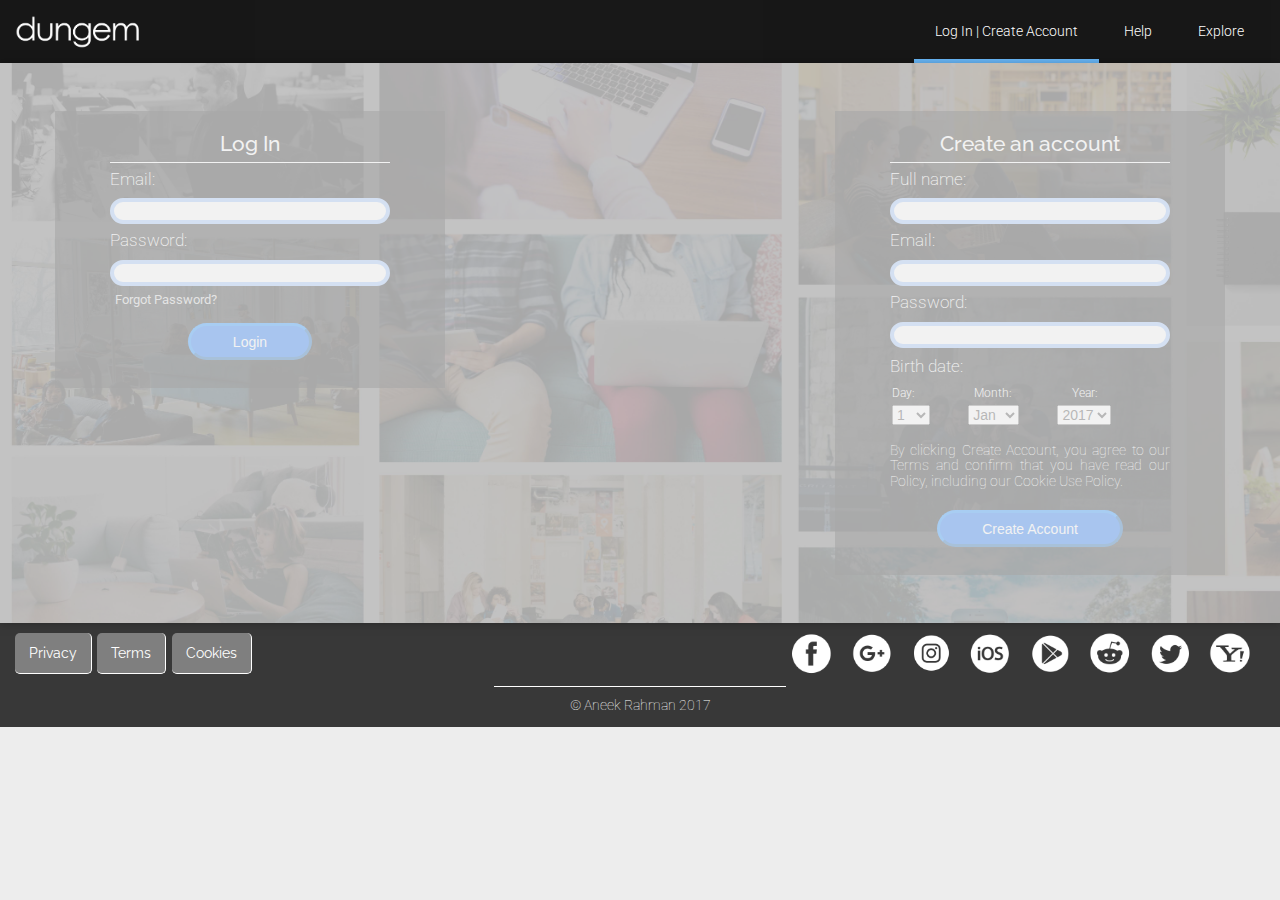
<file: index.html>
<!DOCTYPE html>
<html lang="en">
    <head>
        <meta charset="utf-8">
        <meta name="viewport" content="width=device-width, initial-scale=1.0">
        <meta name="author" content="Aneek Rahman">
        <title>dungem.com - Social Lounge</title>
        <link rel="shortcut icon" type="image/x-icon" href="Icon/favicon.png" />
        <link href="Css/homestyle.css" type="text/css" rel="stylesheet">
        <link href="https://maxcdn.bootstrapcdn.com/bootstrap/3.3.7/css/bootstrap.min.css" rel="stylesheet">
        <script src="https://ajax.googleapis.com/ajax/libs/jquery/3.2.1/jquery.min.js"></script>
        <link href="https://fonts.googleapis.com/css?family=Open+Sans:300,400,600,700|Raleway:100,300,400,500,700|Roboto:100,300,400,500,700" rel="stylesheet">
    </head>
<body>
    <header class="container-fluid">
        <div class="row">
            <div class="col-sm-6">
            <img src="Icon/dungem.png">
            </div>
            <nav class="col-sm-6 text-right">
                <a href="#">Log In | Create Account</a>
                <a id="helpBtn" href="#">Help</a>
                <a href="explore.html">Explore</a>
            </nav>
        </div>
    </header>
    <section class="jumbotron">
        <div class="container">
            <div class="row">
                <div class="col-sm-4 loginBox">
                    <form action="#">
                        <h4>Log In</h4>
                        <p>Email:</p>
                        <input type="email" name="logEmail">
                        <p>Password:</p>
                        <input type="password" name="logPass">
                        <a>Forgot Password?</a>
                        <button type="submit">Login</button>
                    </form>
                </div>
                <span class="col-sm-4"></span>
                <div class="col-sm-4 signBox">
                    <form action="#">
                        <h4>Create an account</h4>
                        <p>Full name:</p>
                        <input type="text" name="newFullName">
                        <p>Email:</p>
                        <input type="email" name="newEmail">
                        <p>Password:</p>
                        <input type="password" name="newPass">
                        <div>
                        <p>Birth date:</p>
                        <h6>Day:</h6>
                        <h6>Month:</h6>
                        <h6>Year:</h6>
                        </div>
                        <select name="newDay">
                            <option value="1">1</option><option value="2">2</option><option value="3">3</option><option value="4">4</option><option value="5">5</option><option value="6">6</option><option value="7">7</option><option value="8">8</option><option value="9">9</option><option value="10">10</option><option value="11">11</option><option value="12">12</option><option value="13">13</option><option value="14">14</option><option value="15">15</option><option value="16">16</option><option value="17">17</option><option value="18">18</option><option value="19">19</option><option value="20">20</option><option value="21">21</option><option value="22">22</option><option value="23">23</option><option value="24">24</option><option value="25">25</option><option value="26">26</option><option value="27">27</option><option value="28">28</option><option value="29">29</option><option value="30">30</option><option value="31">31</option>
                        </select>
                        <select name="newMonth">
                            <option value="1">Jan</option><option value="2">Feb</option><option value="3">Mar</option><option value="4">Apr</option><option value="5">May</option><option value="6">Jun</option><option value="7">Jul</option><option value="8">Aug</option><option value="9">Sept</option><option value="10">Oct</option><option value="11">Nov</option><option value="12">Dec</option>
                        </select>
                        <select name="newYear">
                            <option value="2017">2017</option><option value="2016">2016</option><option value="2015">2015</option><option value="2014">2014</option><option value="2013">2013</option><option value="2012">2012</option><option value="2011">2011</option><option value="2010">2010</option><option value="2009">2009</option><option value="2008">2008</option><option value="2007">2007</option><option value="2006">2006</option><option value="2005">2005</option><option value="2004">2004</option><option value="2003">2003</option><option value="2002">2002</option><option value="2001">2001</option><option value="2000">2000</option><option value="1999">1999</option><option value="1998">1998</option><option value="1997">1997</option><option value="1996">1996</option><option value="1995">1995</option><option value="1994">1994</option><option value="1993">1993</option><option value="1992">1992</option><option value="1991">1991</option><option value="1990">1990</option><option value="1989">1989</option><option value="1988">1988</option><option value="1987">1987</option><option value="1986">1986</option><option value="1985">1985</option><option value="1984">1984</option><option value="1983">1983</option><option value="1982">1982</option><option value="1981">1981</option><option value="1980">1980</option><option value="1979">1979</option><option value="1978">1978</option><option value="1977">1977</option><option value="1976">1976</option><option value="1975">1975</option><option value="1974">1974</option><option value="1973">1973</option><option value="1972">1972</option><option value="1971">1971</option><option value="1970">1970</option><option value="1969">1969</option><option value="1968">1968</option><option value="1967">1967</option><option value="1966">1966</option><option value="1965">1965</option><option value="1964">1964</option><option value="1963">1963</option><option value="1962">1962</option><option value="1961">1961</option><option value="1960">1960</option><option value="1959">1959</option><option value="1958">1958</option><option value="1957">1957</option><option value="1956">1956</option><option value="1955">1955</option><option value="1954">1954</option><option value="1953">1953</option><option value="1952">1952</option><option value="1951">1951</option><option value="1950">1950</option><option value="1949">1949</option><option value="1948">1948</option><option value="1947">1947</option><option value="1946">1946</option><option value="1945">1945</option><option value="1944">1944</option><option value="1943">1943</option><option value="1942">1942</option><option value="1941">1941</option><option value="1940">1940</option><option value="1939">1939</option><option value="1938">1938</option><option value="1937">1937</option><option value="1936">1936</option><option value="1935">1935</option><option value="1934">1934</option><option value="1933">1933</option><option value="1932">1932</option><option value="1931">1931</option><option value="1930">1930</option><option value="1929">1929</option><option value="1928">1928</option><option value="1927">1927</option><option value="1926">1926</option><option value="1925">1925</option><option value="1924">1924</option><option value="1923">1923</option><option value="1922">1922</option><option value="1921">1921</option><option value="1920">1920</option><option value="1919">1919</option><option value="1918">1918</option><option value="1917">1917</option>
                        </select>
                        <h5>By clicking Create Account, you agree to our Terms and confirm that you have read our Policy, including our Cookie Use Policy.</h5>
                        <button type="submit">Create Account</button>
                    </form>
                </div>
            </div>
        </div>
    </section>
    <div class="container helpDiv">
        <div class="row">
            <h1 class="text-center"><span>You'll get all the help you need here</span></h1>
            <div class="row">
                <figure class="col-sm-6 text-center">
                    <h3>How to create an account</h3>
                    <ul>
                        <li>In the "Create and account" section enter your full name.</li>
                        <li>If you have an email address such as gmail,yahoo mail,hotmail enter that. If not create one first.</li>
                        <li>Come up with a good password. Remember, it has to be of less than 32 charecters and avoid using spaces.</li>
                        <li>Click on the day, month, year picker boxes  respectively and select your birth date.</li>
                        <li>If you agree with our terms of service and have read our policies click on the "Create Account" button.</li>
                        <p>And viola! You have created your dungem Accout :D</p>
                    </ul>
                    <button class="btn btn-primary">Get More help</button>
                </figure>
                <figure class="col-sm-6 text-center">
                    <h3>Create your account today and be happy :D</h3>
                    <img src="Icon/explore_Icon.png" width="70%">
                </figure>
            </div>
        </div>
    </div>    
    
    <footer class="container-fluid">
        <div class="row">
            <ul class="col-sm-6">
                <a href="#"><li>Privacy</li></a>
                <a href="#"><li>Terms</li></a>
                <a href="#"><li>Cookies</li></a>
            </ul>
            <div class="col-sm-6 socialIcons text-right">
                <a href="https://facebook.com"><img src="Icon/fbIcon.png"></a>
                <a href="https://google.com"><img src="Icon/googleIcon.png"></a>
                <a href="https://instagram.com"><img src="Icon/InstaIcon.png"></a>
                <a href="https://apple.com"><img src="Icon/iosIcon.png"></a>
                <a href="https://play.google.com"><img src="Icon/playStoreIcon.png"></a>
                <a href="https://reddit.com"><img src="Icon/redditIcon.png"></a>
                <a href="https://twitter.com"><img src="Icon/twitterIcon.png"></a>
                <a href="https://yahoo.com"><img src="Icon/yahooIcon.png"></a>
            </div>
        </div>
        <div class="row">
        <h4 class="text-center"><span>&copy; Aneek Rahman 2017</span></h4>
        </div>
    </footer>
        <!-- SCRIPT SOURCES HERE -->
    <script src="Scripts/homejs.js"></script>
</body>
</html>
</file>
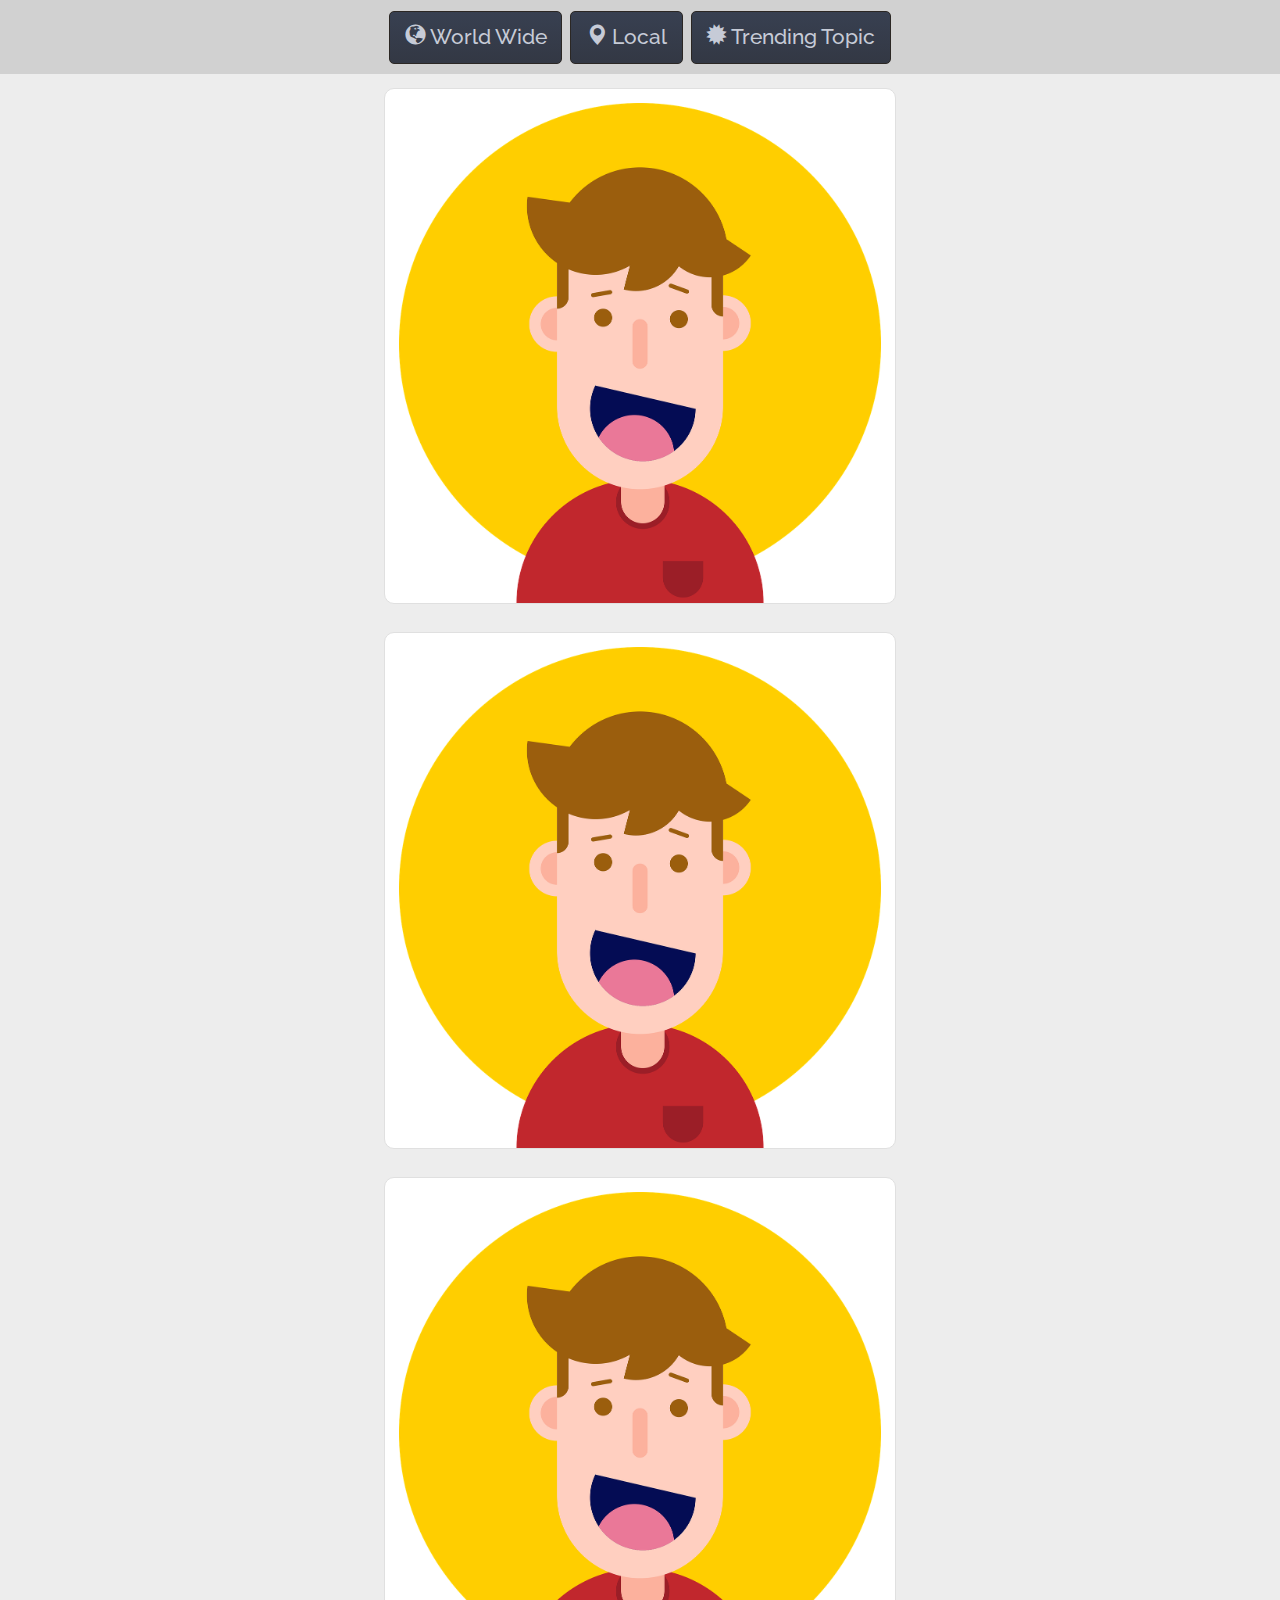
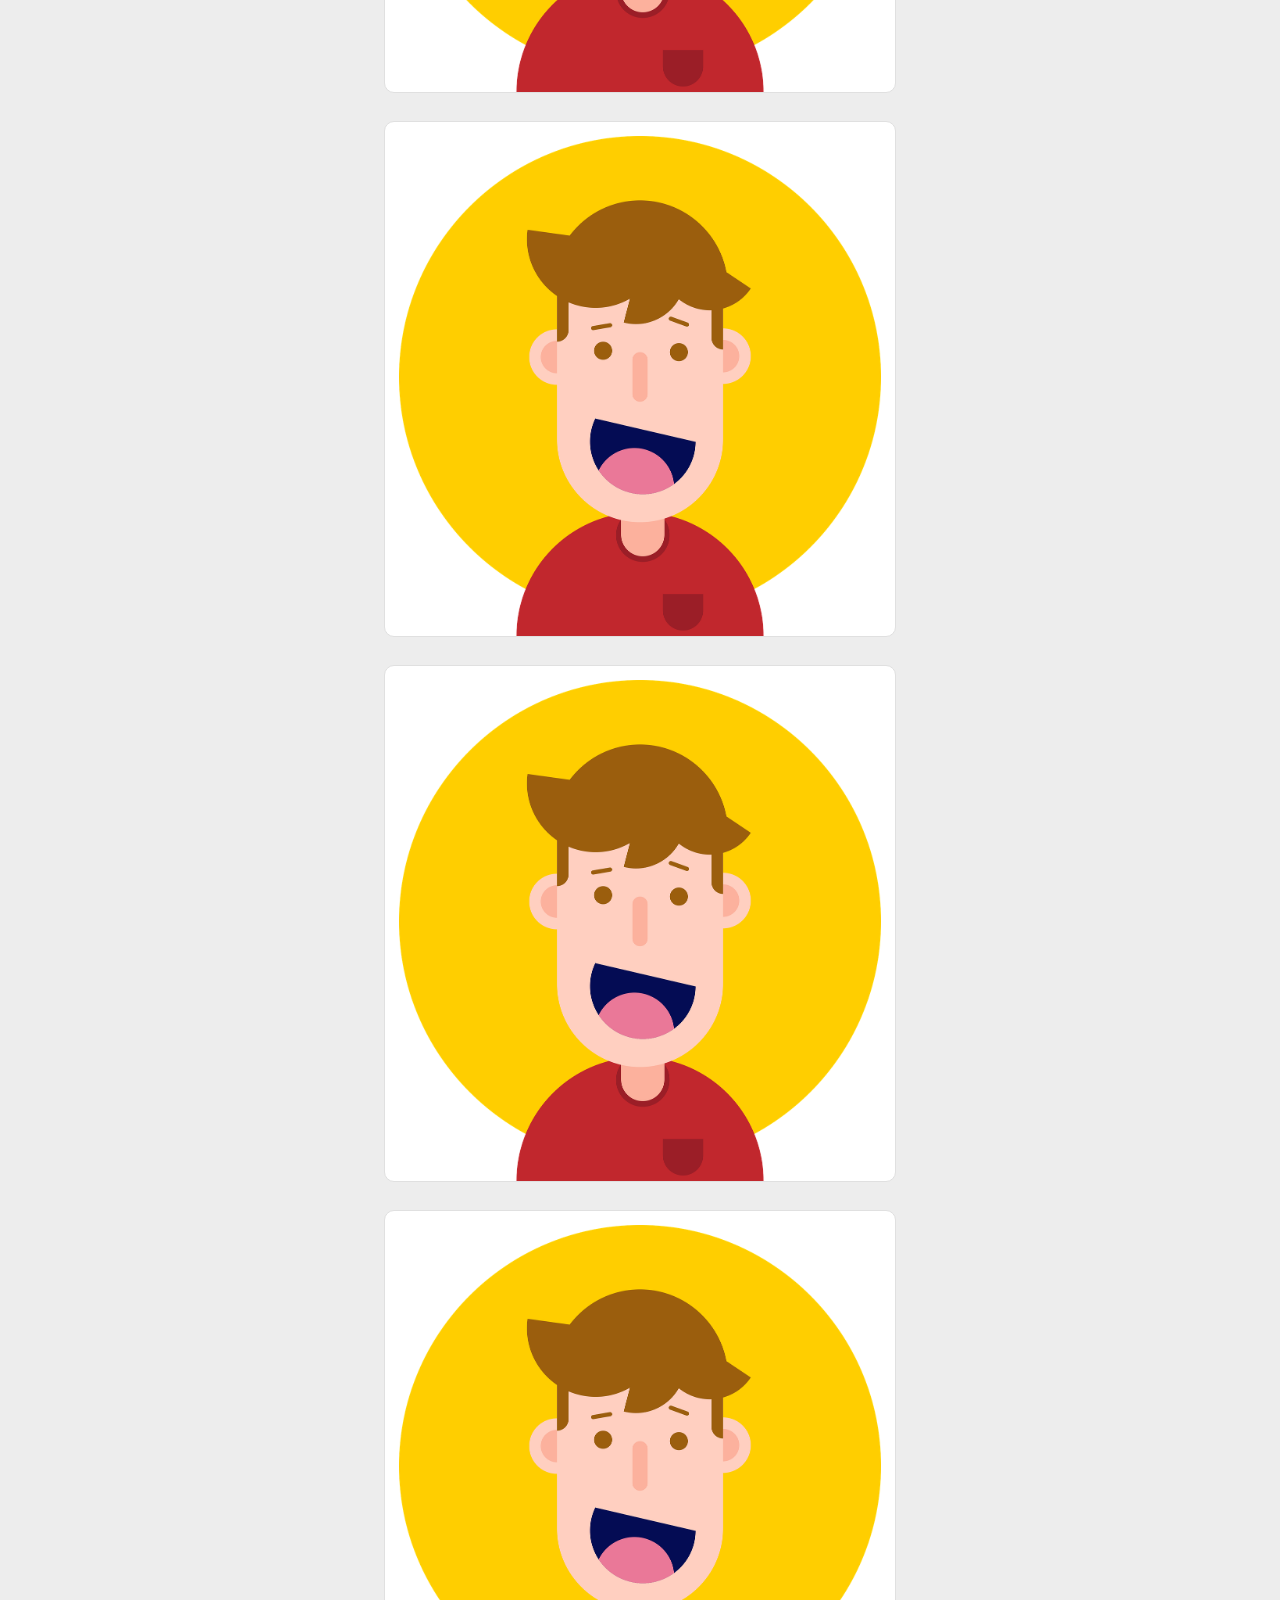
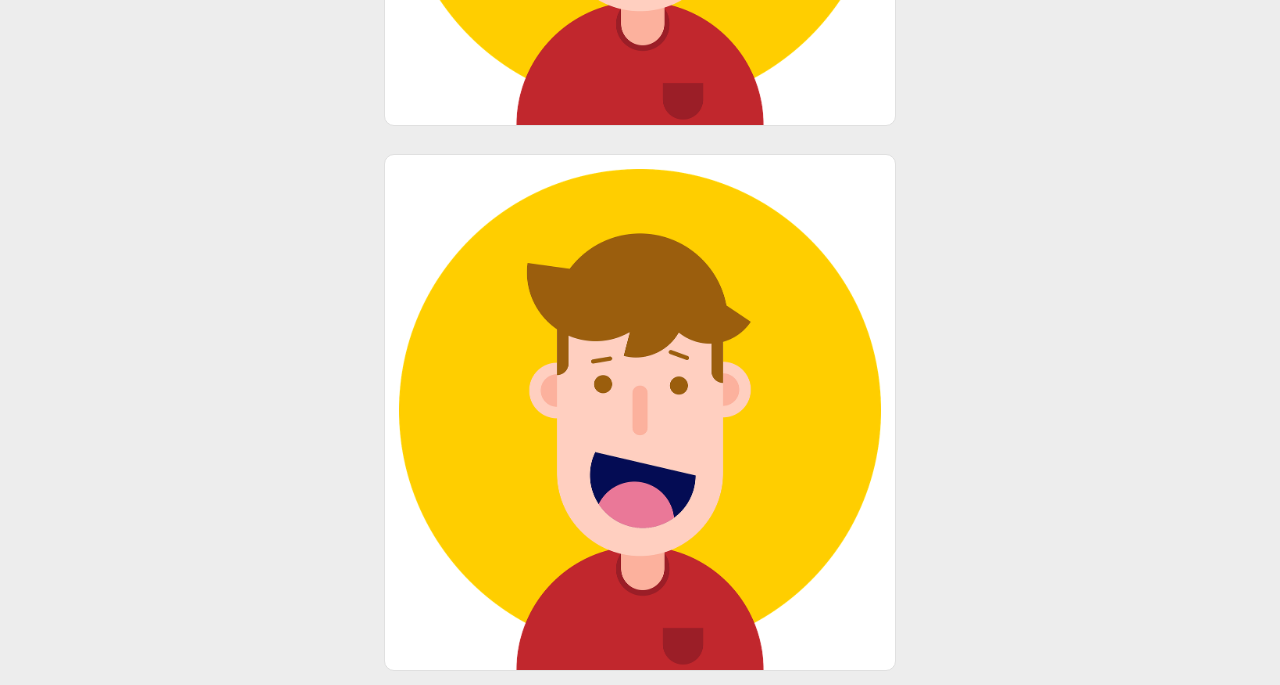
<file: explore.html>
<!DOCTYPE html>
<html lang="en">
    <head>
        <meta charset="utf-8">
        <meta name="viewport" content="width=device-width, initial-scale=1.0">
        <meta name="author" content="Aneek Rahman">
        <title>Explore - dumgem.com</title>
        <link rel="shortcut icon" type="image/x-icon" href="Icon/favicon.png" />
        <link href="Css/exploreStyle.css" type="text/css" rel="stylesheet">
        <link href="https://maxcdn.bootstrapcdn.com/bootstrap/3.3.7/css/bootstrap.min.css" rel="stylesheet">
        <script src="https://ajax.googleapis.com/ajax/libs/jquery/3.2.1/jquery.min.js"></script>
        <link href="https://fonts.googleapis.com/css?family=Open+Sans:300,400,600,700|Raleway:100,300,400,500,700|Roboto:100,300,400,500,700" rel="stylesheet">
    </head>
<body>
    <header class="container-fluid">
        <div class="row">
            <ul class="col-sm-12 text-center">
                <li><i class="glyphicon glyphicon-globe"></i> World Wide</li>
                <li><i class="glyphicon glyphicon-map-marker"></i> Local</li>
                <li><i class="glyphicon glyphicon-certificate"></i> Trending Topic</li>
            </ul>
        </div>
    </header>
    <section class="container-fluid">
        <div class="row">
            <img src="Icon/explore_Icon.png" class="col-sm-12">
            <img src="Icon/explore_Icon.png" class="col-sm-12">
            <img src="Icon/explore_Icon.png" class="col-sm-12">
            <img src="Icon/explore_Icon.png" class="col-sm-12">
            <img src="Icon/explore_Icon.png" class="col-sm-12">
            <img src="Icon/explore_Icon.png" class="col-sm-12">
            <img src="Icon/explore_Icon.png" class="col-sm-12">
        </div>
    </section>
    </body>
</html>
</file>
<file: Css/homestyle.css>
body{
    background-color: #ededed !important;
}
header{
    width: 100%;
    top: 0;
    z-index: 10;
    opacity: .9;
}
header .row{
    display: flex;
    align-items: center;
    background-color: #000;
}
header img{
    width: 9em;
}
header nav a{
    color: #fff !important;
    font-family: roboto;
    font-weight: 300;
    text-decoration: none !important;
    cursor: pointer;
    display: inline-block;
    padding: 1.5em 1.5em 1.3em;
    transition: .3s;
}
header nav a:hover{
    background-color: #5eb6ff;
}
header nav a:nth-child(1){
    border-bottom: 4px solid #5eb6ff;
}
header nav a:nth-child(2):hover,header nav a:nth-child(3):hover{
    border-bottom: 4px solid #5eb6ff;
}
.jumbotron{
    background-image: url(../Icon/MainBG.jpg);
    background-size: cover;
    box-shadow: 0 0 9px #000;
    margin: 0 !important;
}
.loginBox,.signBox{
    background-color: rgba(2,2,2,.65);
    display: flex;
    justify-content: center;
}
.loginBox h4,.signBox h4{
    color: #fff;
    font-family: Raleway;
    font-size: 1.5em;
    text-align: center;
    padding-bottom: .3em;
    margin-bottom: .2em;
    margin-top: 1em;
    border-bottom: 1px solid #fff;
}
.loginBox p,.signBox p{
    font-family: roboto;
    font-size: 1.2em !important;
    font-weight: 100;
    margin-bottom: .4em !important;
    margin-top: .3em;
    color: #fff;
}
.loginBox input[type=email],.loginBox input[type=password],.signBox input[type=email],.signBox input[type=password],.signBox input[type=text]{
    border: 4px solid #99c3ff;
    border-radius: 1em;
    padding-left: .6em;
    line-height: 0;
    width: 20em;
    outline: none;
    transition: .5s;
}
.loginBox input:focus,.signBox input:focus{
    border-color: #006aff;
    background-color: #fdffdb;
}
.loginBox input:hover,.signBox input:hover{
    background-color: #fdffdb;
}
.loginBox a{
    display: block;
    width: 40%;
    margin: .4em;
    color:#d1d1d1;
    font-family: roboto;
    font-size: .9em;
    text-decoration: none !important;
    cursor: pointer;
}
.loginBox a:hover{
    color:#fff;
}
.loginBox button,.signBox button{
    color: #fff;
    background-color: #0065f4;
    display: block;
    margin: auto;
    margin-top: 1em;
    margin-bottom: 2em;
    padding: .4em 3em .4em;
    border-radius: 10em;
    border:3px solid #007fff;
    border-style: outset;
    transition: .5s;
    outline: none;
}
.loginBox button:hover,.signBox button:hover{
    background-color: #0adb00;
    border-color: #05ff4b;
}
.loginBox button:active,.signBox button:active{
    background-color: #0adb00;
    border-color: #05ff4b;
    border-style: inset;
}
.signBox p:nth-child(1){
    margin: .4em  0 0!important;
}
.signBox h6{
    color: #fff;
    font-family: roboto;
    font-weight: 300;
    display: inline-block!important;
    margin: .7em 4.4em .4em .2em
}
.signBox select{
    margin: 0 2.3em .3em .15em
}
.signBox h5{
    width: 20em;
    text-align: justify;
    color: #fff;
    font-family: roboto;
    font-weight: 100;
    margin: 1em 0 1.5em;
}
.helpDiv h1{
    padding: 1em;
    font-family: raleway;
    font-size: 2em;
    font-weight: 100;
    border-bottom: 1px solid #d1d1d1;
}
.helpDiv h3{
    font-family: raleway;
    font-weight: 500;
    font-size: 2.5em;
    margin: .3em .5em .7em;
}
.helpDiv ul{
    list-style: square
}
.helpDiv li{
    text-align: justify;
    font-family: roboto;
    font-size: 1.2em;
    margin: .4em 1em .5em 0;
}
.helpDiv p{
    font-family: Raleway;
    font-size: 1.5em;
    margin: 1.4em;
}
footer{
    background-color: #383838;
}
footer ul{
    list-style: none;
    margin-top: .7em;
}
footer ul li{
    color: #fff;
    font-family: raleway;
    display: inline-block;
    margin-right: .1em;
    padding: .7em 1em;
    background-color: #7f7f7f;
    border-style: solid;
    border-width: 1.5px;
    border-radius: 5px;
    border-top: none;
    border-left: none;
}
footer ul li:hover{
    background-color: #a8a8a8;
}
footer ul li:active{
    border-top:solid;
    border-left:solid;
    border-width: 1.5px;
    border-bottom: none;
    border-right: none;
}
.socialIcons{
    margin-right: 
}
.socialIcons img{
    width: 3em;
    margin: .6em 1em .6em 0;
}
footer h4{
    font-family: roboto;
    font-weight: 100;
    font-size: 1em;
    color: #fff;
    padding:1em;
    margin: auto;
}
footer h4 span{
    border-top: 1px solid;
    padding: .7em 6%;
}
</file>
<file: Css/exploreStyle.css>
body{
   background-color: #ededed !important;
}
header .row ul{
    padding: 0;
    margin: 0;
    list-style: none;
    background-color:#d1d1d1;
}
header .row ul li{
    display: inline-block;
    padding: .5em .7em;
    margin: .5em .1em;
    color:#c6cbd7;
    font-family: Raleway;
    font-size: 1.5em;
    font-weight: 500;
    background-image:linear-gradient(#384051,#333844);
    border: 1px solid #2b2724;
    border-radius: 5px;
    cursor: pointer;
}
header .row ul li:hover{
    background-image: linear-gradient(#202831,#2d3844);
}
section .row{
    display: flex;
    justify-content: center;
    flex-wrap: wrap;
}
section .row img{
    width: 40%;
    min-width:25em;
    height: 40%;
    min-height:25em;
    padding: 1em 1em 0 1em;
    margin: 1em 10%;
    border: 1px solid #e0e0e0;
    border-radius: 10px;
    background-color: #fff;
}
</file>
